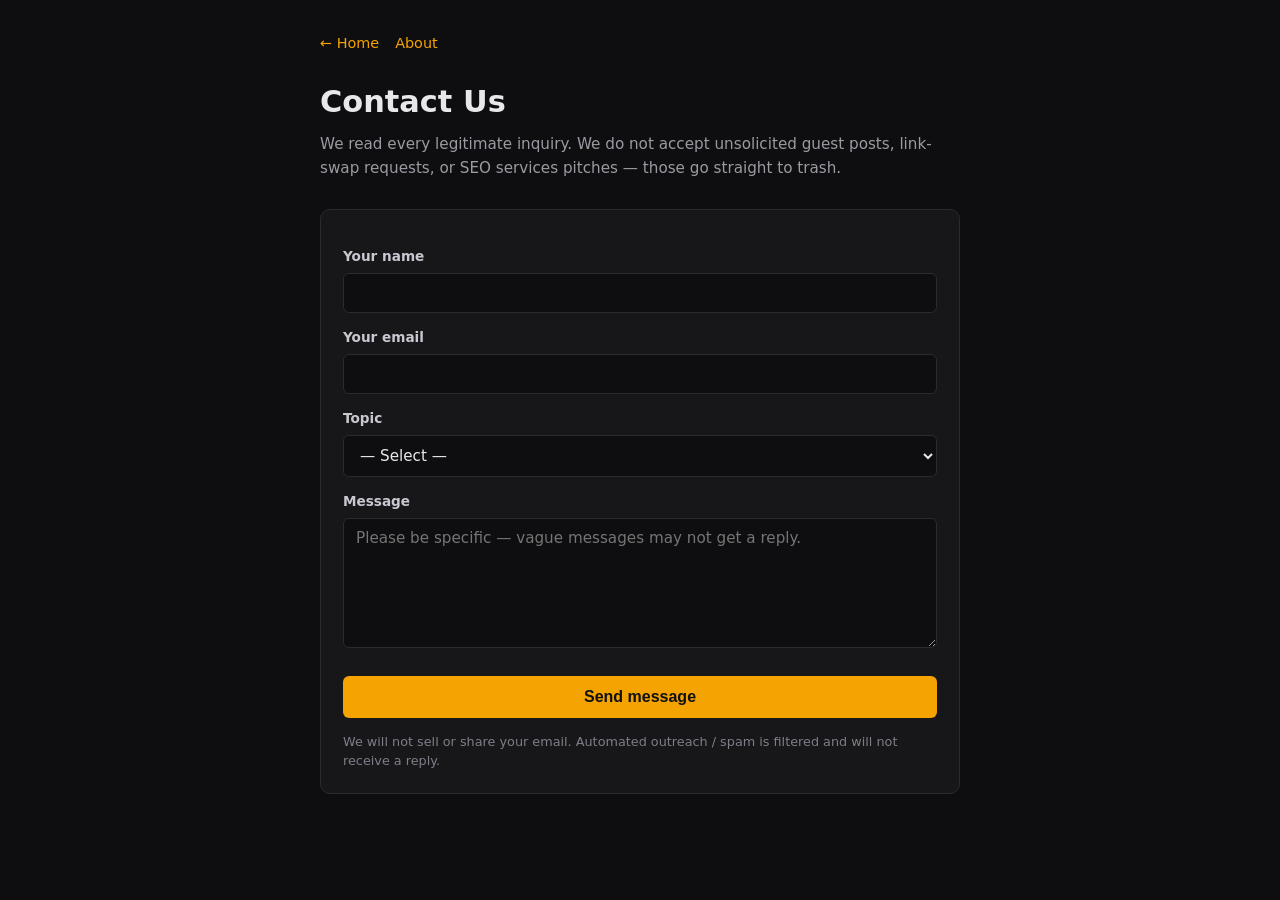
<file: contact.html>
<!DOCTYPE html>
<html lang="en">
<head>
<meta charset="UTF-8">
<meta name="viewport" content="width=device-width, initial-scale=1.0">
<meta name="robots" content="index,follow">
<title>Contact Us — Rivianaftermarket</title>
<meta name="description" content="Get in touch with the Rivianaftermarket team. We respond to all legitimate inquiries within 48 business hours.">
<link rel="canonical" href="https://rivianaftermarket.com/contact.html">
<style>
*{box-sizing:border-box;margin:0;padding:0}
body{font-family:system-ui,-apple-system,Segoe UI,Roboto,sans-serif;background:#0e0e10;color:#e8e8ea;line-height:1.55;padding:32px 20px}
.wrap{max-width:640px;margin:0 auto}
h1{font-size:1.9rem;margin-bottom:8px}
.sub{color:#9a9aa2;margin-bottom:28px;font-size:.95rem}
form{background:#17171a;border:1px solid #2a2a30;border-radius:10px;padding:22px}
label{display:block;font-size:.85rem;color:#c8c8d0;margin:14px 0 6px;font-weight:600}
input,textarea,select{width:100%;padding:10px 12px;background:#0e0e10;border:1px solid #2a2a30;border-radius:6px;color:#e8e8ea;font-family:inherit;font-size:.95rem}
input:focus,textarea:focus,select:focus{outline:none;border-color:#f4a300}
textarea{min-height:130px;resize:vertical}
button{margin-top:20px;width:100%;padding:12px;background:#f4a300;color:#111;border:0;border-radius:6px;font-weight:700;font-size:1rem;cursor:pointer}
button:hover{background:#ffb82b}
.hp{position:absolute;left:-9999px;top:-9999px}
.note{font-size:.8rem;color:#7e7e88;margin-top:14px}
.nav{margin-bottom:24px;font-size:.9rem}
.nav a{color:#f4a300;text-decoration:none;margin-right:16px}
.nav a:hover{text-decoration:underline}
.ok,.err{display:none;padding:12px;border-radius:6px;margin-top:14px;font-size:.9rem}
.ok{background:#1b3a1b;color:#a3e0a3;border:1px solid #2e6b2e}
.err{background:#3a1b1b;color:#e0a3a3;border:1px solid #6b2e2e}
</style>
</head>
<body>
<div class="wrap">
<div class="nav"><a href="index.html">← Home</a><a href="about.html">About</a></div>
<h1>Contact Us</h1>
<p class="sub">We read every legitimate inquiry. We do not accept unsolicited guest posts, link-swap requests, or SEO services pitches — those go straight to trash.</p>

<form id="contactForm" action="https://api.web3forms.com/submit" method="POST">
  <!-- Access key will be populated per-site via the builder script -->
  <input type="hidden" name="access_key" value="6159500e-796b-4603-b093-04c218d81d97">
  <input type="hidden" name="subject" value="[rivianaftermarket.com] New contact form submission">
  <input type="hidden" name="from_name" value="Rivianaftermarket Contact Form">
  <input type="hidden" name="redirect" value="https://rivianaftermarket.com/contact.html?sent=1">
  <!-- Honeypot -->
  <input type="text" name="botcheck" class="hp" tabindex="-1" autocomplete="off">
  <!-- Context -->
  <input type="hidden" name="source_site" value="rivianaftermarket.com">

  <label for="name">Your name</label>
  <input id="name" name="name" type="text" required maxlength="100">

  <label for="email">Your email</label>
  <input id="email" name="email" type="email" required maxlength="150">

  <label for="topic">Topic</label>
  <select id="topic" name="topic" required>
    <option value="">— Select —</option>
    <option value="product-question">Product question</option>
    <option value="correction">Correction / factual error</option>
    <option value="partnership">Brand / partnership inquiry</option>
    <option value="press">Press / media</option>
    <option value="other">Other</option>
  </select>

  <label for="message">Message</label>
  <textarea id="message" name="message" required minlength="20" maxlength="4000" placeholder="Please be specific — vague messages may not get a reply."></textarea>

  <button type="submit">Send message</button>

  <div id="ok" class="ok">Message sent. We respond within 48 business hours to legitimate inquiries.</div>
  <div id="err" class="err">Something went wrong. Try again in a minute or refresh the page.</div>
  <p class="note">We will not sell or share your email. Automated outreach / spam is filtered and will not receive a reply.</p>
</form>
</div>
<script>
(function(){
  var q = new URLSearchParams(location.search);
  if (q.get('sent') === '1') {
    document.getElementById('ok').style.display = 'block';
    document.getElementById('contactForm').reset();
  }
  document.getElementById('contactForm').addEventListener('submit', function(e){
    e.preventDefault();
    var f = e.target;
    var data = new FormData(f);
    fetch(f.action, { method:'POST', body:data, headers:{ 'Accept':'application/json' }})
      .then(r => r.ok ? r.json() : Promise.reject(r))
      .then(() => { location.href = 'contact.html?sent=1'; })
      .catch(() => { document.getElementById('err').style.display = 'block'; });
  });
})();
</script>
</body>
</html>
</file>
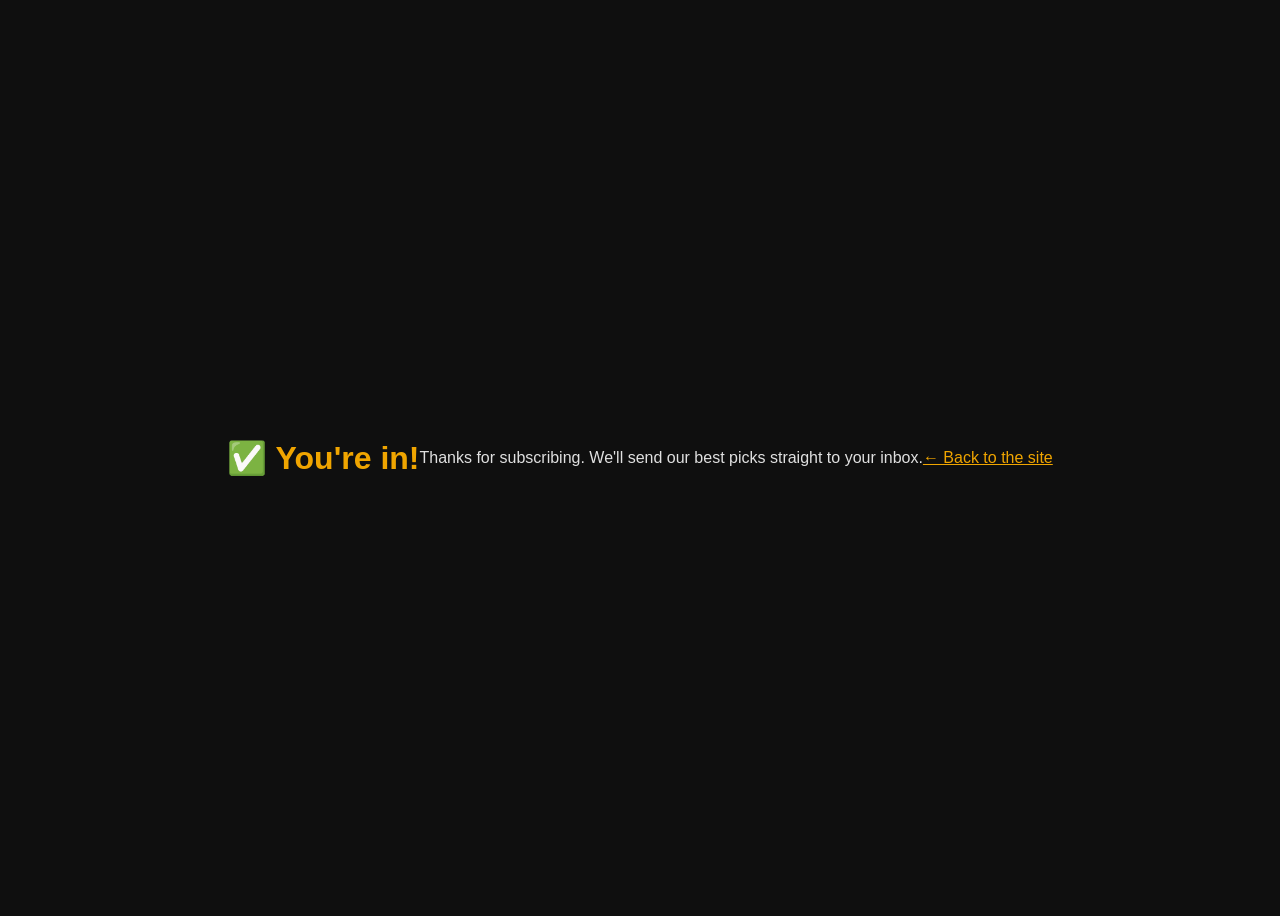
<file: thanks.html>
<!doctype html>
<html lang="en">
<head>
<meta charset="utf-8">
<title>Thanks! — rivianaftermarket.com</title>
<meta name="robots" content="noindex">
<style>
body { font-family: sans-serif; background: #0f0f0f; color: #e0e0e0; display: flex; align-items: center; justify-content: center; min-height: 100vh; text-align: center; }
h1 { color: #f0a500; }
a { color: #f0a500; }
</style>
</head>
<body>
<h1>✅ You're in!</h1>
<p>Thanks for subscribing. We'll send our best picks straight to your inbox.</p>
<p><a href="/">← Back to the site</a></p>
</body>
</html>
</file>
